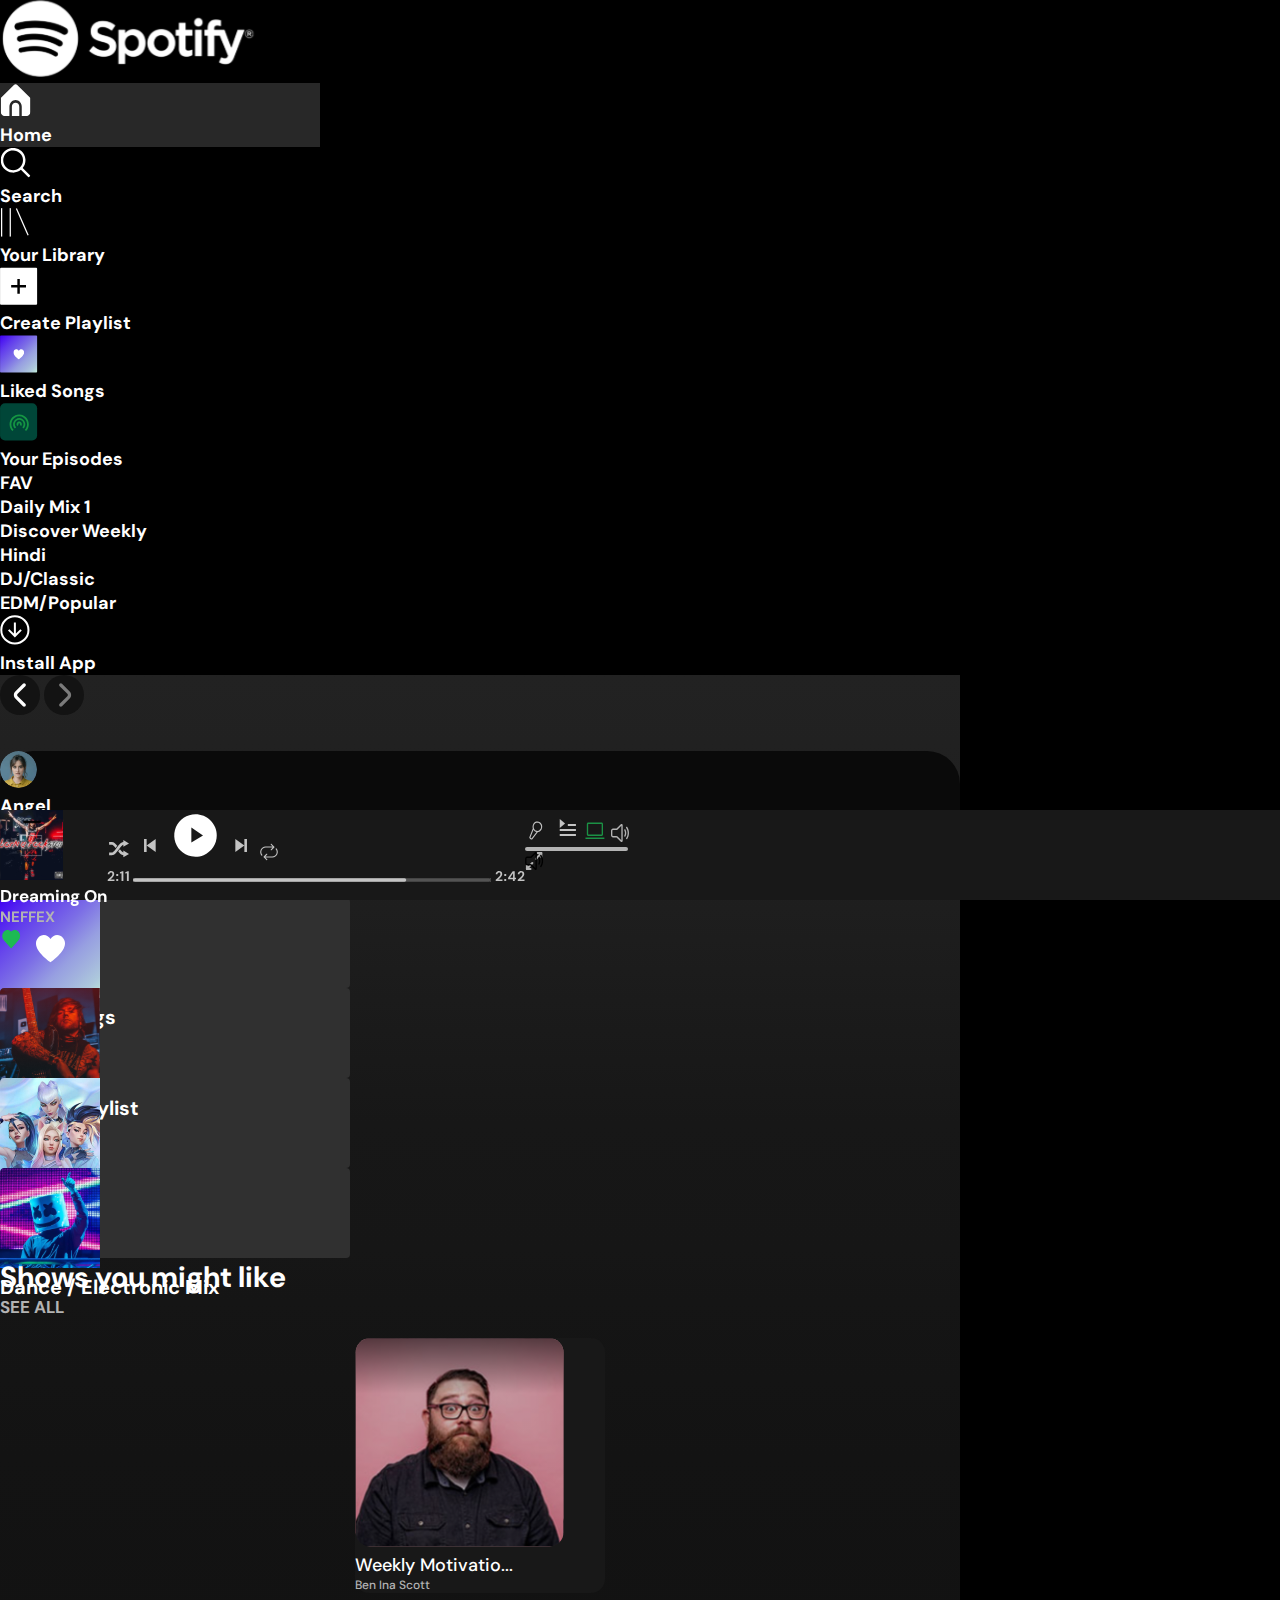
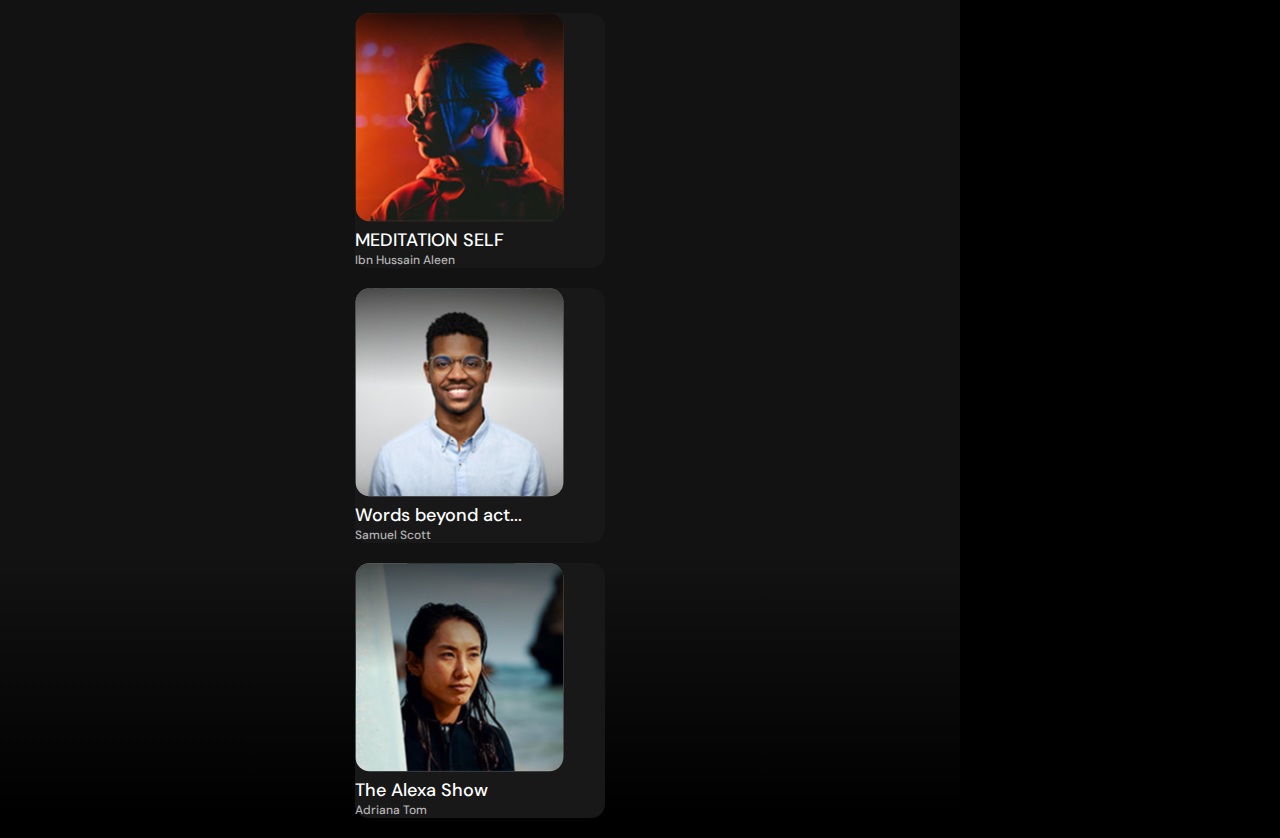
<file: index.html>
<!DOCTYPE html>
<html lang="en">
  <head>
    <meta charset="UTF-8" />
    <meta name="viewport" content="width=device-width, initial-scale=1.0" />
    <title>Spotify</title>
    <link rel="stylesheet" href="style.css" />
    <link
      href="https://cdn.jsdelivr.net/npm/bootstrap@5.3.1/dist/css/bootstrap.min.css"
      rel="stylesheet"
      integrity="sha384-4bw+/aepP/YC94hEpVNVgiZdgIC5+VKNBQNGCHeKRQN+PtmoHDEXuppvnDJzQIu9"
      crossorigin="anonymous"
    />
    <link
      rel="stylesheet"
      href="https://cdnjs.cloudflare.com/ajax/libs/font-awesome/6.4.0/css/all.min.css"
      integrity="sha512-iecdLmaskl7CVkqkXNQ/ZH/XLlvWZOJyj7Yy7tcenmpD1ypASozpmT/E0iPtmFIB46ZmdtAc9eNBvH0H/ZpiBw=="
      crossorigin="anonymous"
      referrerpolicy="no-referrer"
    />
  </head>
  <body>
    <!--header -->
    <section class="header d-flex m-0">
      <!--header-left -->
      <section class="header-left d-flex flex-column bg-black">
        <img class="logo m-2" src="./assets/left/Spotify logo.svg " alt="no-pic" />
        <section class="h-left-B1 d-flex flex-column m-2">
          <section class="p-2 d-flex align-content-center home-bg">
            <img
              class="px-3"
              src="./assets/left/fi-ss-home.svg"
              alt="no-pic"
            />
            <p  class="m-0 align-self-center ps-3">Home</p>
          </section>
          <section class="p-2 d-flex align-content-center">
            <img
              class="px-3"
              src="./assets/left/fi-rs-search.svg"
              alt="no-pic"
            />
            <p class="m-0 align-self-center ps-3">Search</p>
          </section>
          <section class="p-2 d-flex align-content-center">
            <img
              class="px-3"
              src="./assets/left/library.svg"
              alt="no-pic"
            />
            <p class="m-0 align-self-center ps-3">Your Library</p>
          </section>
        </section>
        <section class="h-left-B2 d-flex flex-column m-2">
          <section class="px-2 m-1 d-flex align-content-center">
            <img
              class="m-1 mx-2"
              src="./assets/left/Rectangle 9 (1).svg"
              alt="no-pic"
            />
            <p class="m-0 align-self-center ps-3">Create Playlist</p>
          </section>
          <section
            class="px-2 m-1 d-flex align-content-center"
          >
              <img class="m-1 mx-2"
                src="./assets/left/Rectangle 2 (2).svg"
                style="background-color: transparent"
                alt="no-pic"
              />
            <p class="m-0 align-self-center ps-3">Liked Songs</p>
          </section>
          <section
            class="px-2 m-1 d-flex align-content-center"
          >
            <img
              class="m-1 mx-2"
              src="./assets/left/Rectangle 10 (2).svg"
              alt="no-pic"
            />
            <p class="m-0 align-self-center ps-3">Your Episodes</p>
          </section>
        </section>
        <section class="h-left-B3 d-flex flex-column m-3">
          <p  class="m-0 align-self-baseline  mb-2">FAV</p>
          <p  class="m-0 align-self-baseline">Daily Mix 1</p>
          <p  class="m-0 align-self-baseline">Discover Weekly</p>
          <p  class="m-0 align-self-baseline">Hindi</p>
          <p  class="m-0 align-self-baseline">DJ/Classic</p>
          <p  class="m-0 align-self-baseline">EDM/Popular</p>
        </section>
        <section
          class="h-left-B4 py-2 px-3 d-flex align-items-center"
        >
          <img
            class="m-1 pb-3"
            src="./assets/left/grommet-icons_install-option.svg"
            alt="no-pic"
          />
          <p class=" align-self-center p-1">Install App</p>
        </section>
      </section>
      <!--header-rigth -->
      <section class="header-rigth">
        <nav class=" py-0 m-0 d-flex align-items-center justify-content-between">
            <section class="m-1 d-flex align-items-center">
               <a href="#"> <img class="nav-left m-2" src="./assets/right/fi-rr-angle-small-left (1).svg" alt="no-image"></a>
               <a class="hove d-flex align-items-center" href="http://127.0.0.1:5500/playlist.html" target="blank" >
                <img class="nav-left m-2" src="./assets/right/fi-rr-angle-small-right.svg" alt="no-image">
                <p class="hover-txt align-self-baseline m-2 p-1">Click to Action</p>
              </a>
               
              </section>
            
            <section class=" d-flex align-items-center nav-right justify-content-between">
                <img class="nav-artist" src="./assets/right/Ellipse 3.svg" alt="no-image">
                <p class="m-0 align-self-center ps-2 bg-transparent">Angel</p>
                <img class="bg-transparent m-2" src="./assets/right/fi-ss-caret-down (1).svg" alt="no-image">
            </section>
        </nav>
        <p class="my-0 ms-4 px-1 main-heading test">Good morning</p>
        <section class="first-card d-flex align-items-center mx-4 justify-content-between">
            <section class="d-flex cards-bg-1 align-items-center p-0 m-2 overflow-hidden">
                    <img  class="" src="./assets/right/Rectangle 2 (3).svg" alt="no-image">
                      <p class=" bg-transparent align-self-center ps-5 m-0">Liked Songs</p>
            </section>
            <section class="d-flex cards-bg-1  align-items-center p-0 m-2 overflow-hidden">
                    <img  class="" src="./assets/right/net.svg" alt="no-image">
                      <p class=" bg-transparent align-self-center ps-5 m-0">Neffex Playlist</p>
            </section>
            <section class="d-flex cards-bg-1  align-items-center p-0 m-2 overflow-hidden">
                    <img  class="" src="./assets/right/kda.svg" alt="no-image">
                      <p class=" bg-transparent align-self-center ps-5 m-0">K/ DA</p>
            </section>
        </section>
        <section class="d-flex align-items-center mx-4 justify-content-between">
            <section class="d-flex cards-bg-1 align-items-center p-0 m-2 overflow-hidden">
                    <img  class="" src="./assets/right/dj.svg" alt="no-image">
                      <p class=" bg-transparent align-self-center ps-5 m-0">Dance / Electronic Mix</p>
            </section>
      </section>
      <section class="h-2 d-flex align-items-center justify-content-between m-4 my-0 flex-wrap">
        <p class="h2-left">Shows you might like</p>
        <p class="h2-right">SEE ALL</p>
      </section>
      <section class="artist-block mx-4 d-flex">
        <section class="d-flex flex-column justify-content-center align-items-center artist-cards mx-3">
            <img src="./assets/Rectangle 16 (1).svg" class="card-bg-2 mt-3 px-3" alt="no-image">
            <p class="cd-title ms-4 mt-2 mb-0">Weekly Motivatio...</p>
            <p class="cd-text ms-4 my-1">Ben Ina Scott</p>
        </section>
        <section class="d-flex flex-column justify-content-center align-items-center artist-cards mx-3">
            <img src="./assets/right/Rectangle 16.svg" class="card-bg-2 mt-3 px-3" alt="no-image">
            <p class="cd-title ms-4 mt-2 mb-0">MEDITATION SELF</p>
            <p class="cd-text ms-4 my-1">Ibn Hussain Aleen</p>
        </section>
        <section class="d-flex flex-column justify-content-center align-items-center artist-cards mx-3">
            <img src="./assets/right/Rectangle 16 (1).svg" class="card-bg-2 mt-3 px-3" alt="no-image">
            <p class="cd-title ms-4 mt-2 mb-0">Words beyond act...</p>
            <p class="cd-text ms-4 my-1">Samuel Scott</p>
        </section>
        <section class="d-flex flex-column justify-content-center align-items-center artist-cards mx-3">
            <img src="./assets/right/Rectangle 16 (2).svg" class="card-bg-2 mt-3 px-3" alt="no-image">
            <p class="cd-title ms-4 mt-2 mb-0">The Alexa Show</p>
            <p class="cd-text ms-4 my-1">Adriana Tom</p>
        </section>
      </section>
        <!-- <section class="artist-block mx-4 d-flex">
        <section class="d-flex flex-column justify-content-center align-items-center artist-cards mx-3">
            <img src="./assets/Rectangle 16 (1).svg" class="card-mg mt-3 px-3" alt="no-image">
            <p class="cd-title ms-4 mt-2 mb-0">Weekly Motivatio...</p>
            <p class="cd-text ms-4 my-1">Ben Ina Scott</p>
        </section>
        <section class="d-flex flex-column justify-content-center align-items-center artist-cards mx-3">
            <img src="./assets/right/Rectangle 16.svg" class="card-mg mt-3 px-3" alt="no-image">
            <p class="cd-title ms-4 mt-2 mb-0">MEDITATION SELF</p>
            <p class="cd-text ms-4 my-1">Ibn Hussain Aleen</p>
        </section>
        <section class="d-flex flex-column justify-content-center align-items-center artist-cards mx-3">
            <img src="./assets/right/Rectangle 16 (1).svg" class="card-mg mt-3 px-3" alt="no-image">
            <p class="cd-title ms-4 mt-2 mb-0">Words beyond act...</p>
            <p class="cd-text ms-4 my-1">Samuel Scott</p>
        </section>
        <section class="d-flex flex-column justify-content-center align-items-center artist-cards mx-3">
            <img src="./assets/right/Rectangle 16 (2).svg" class="card-mg mt-3 px-3" alt="no-image">
            <p class="cd-title ms-4 mt-2 mb-0">The Alexa Show</p>
            <p class="cd-text ms-4 my-1">Adriana Tom</p>
        </section>
      </section> -->
      </section>
    </section>
    <!-- footer -->
    <footer class="footer d-flex justify-content-between mx-auto">
      <section
        class="f-left d-flex align-items-center m-2 justify-content-between"
      >
        <img src="./assets/footer-left/f-pic.svg" alt="no-image" />
        <section class="d-flex flex-column mx-3 align-items-baseline">
          <p class="f-left-txt-1 m-0">Dreaming On</p>
          <p class="f-left-txt-2 m-0">NEFFEX</p>
        </section>
        <img
          src="./assets/footer-left/bx_bxs-heart.svg"
          class=""
          alt="no-image"
        />
      </section>
      <section class="f-mid">
        <section
          class="mid-up d-flex align-items-center justify-content-center"
        >
          <img
            class="mx-2"
            src="./assets/footer-mid/raphael_shuffle.svg"
            alt="no-image"
          />
          <img
            class="mx-2"
            src="./assets/footer-mid/bx_bx-skip-previous.svg"
            alt="no-image"
          />
          <img
            class="mx-2"
            src="./assets/footer-mid/gridicons_play.svg"
            alt="no-image"
          />
          <img
            class="mx-2"
            src="./assets/footer-mid/bx_bx-skip-previous (1).svg"
            alt="no-image"
          />
          <img
            class="mx-2"
            src="./assets/footer-mid/Group (2).svg"
            alt="no-image"
          />
        </section>
        <section class="mid-down d-flex align-items-center">
          <img
            class="mx-2"
            src="./assets/footer-mid/2_11.svg"
            alt=" no=image"
          />
          <img class="bar-1 mx-2" src="./assets/footer-right/Rectangle 19 (1).svg">
          <img
            class="mx-2"
            src="./assets/footer-mid/2_42.svg"
            alt=" no=image"
          />
        </section>
      </section>
      <section class="f-right d-flex justify-content-evenly align-items-center">
        <img
          class="px-2"
          src="./assets/footer-right/ph_microphone-stage.svg"
          alt="no-image"
        />
        <img
          class="px-2"
          src="./assets/footer-right/carbon_query-queue.svg"
          alt="no-image"
        />
        <img
          class="px-2"
          src="./assets/footer-right/carbon_laptop.svg"
          alt="no-image"
        />
        <img
          class="px-2"
          src="./assets/footer-right/Group (1).svg"
          alt="no-image"
        />
        <section class="bar-2"></section>
        <img
          class="px-2"
          src="./assets/footer-right/Group (3).svg"
          alt="no-image"
        />
      </section>
    </footer>

    <script
      src="https://cdn.jsdelivr.net/npm/@popperjs/core@2.11.8/dist/umd/popper.min.js"
      integrity="sha384-I7E8VVD/ismYTF4hNIPjVp/Zjvgyol6VFvRkX/vR+Vc4jQkC+hVqc2pM8ODewa9r"
      crossorigin="anonymous"
    ></script>
    <script
      src="https://cdn.jsdelivr.net/npm/bootstrap@5.3.1/dist/js/bootstrap.min.js"
      integrity="sha384-Rx+T1VzGupg4BHQYs2gCW9It+akI2MM/mndMCy36UVfodzcJcF0GGLxZIzObiEfa"
      crossorigin="anonymous"
    ></script>
  </body>
</html>
</file>
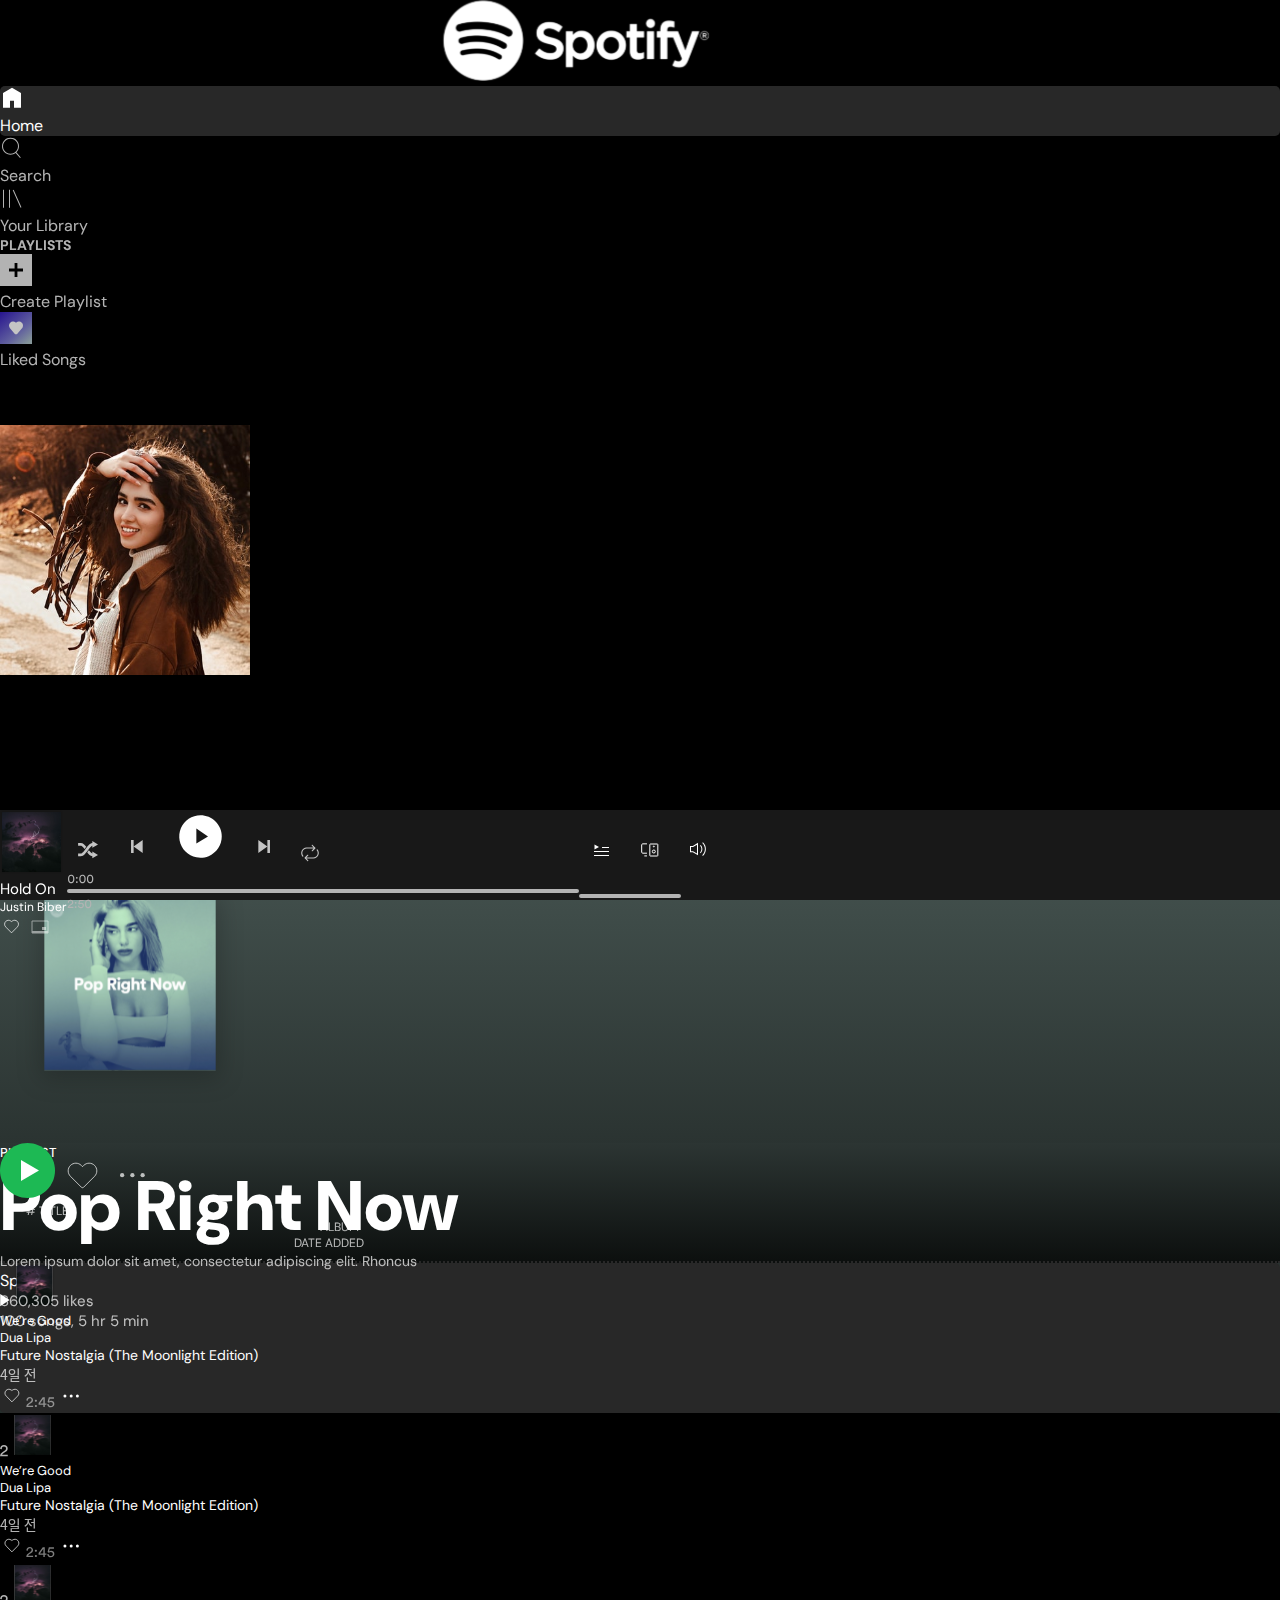
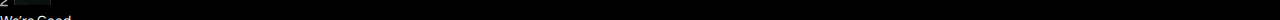
<file: playlist.html>
<!DOCTYPE html>
<html lang="en">
<head>
    <meta charset="UTF-8">
    <meta name="viewport" content="width=device-width, initial-scale=1.0">
    <title>Playlist</title>

    <link rel="stylesheet" href="p-style.css">
    <link
    href="https://cdn.jsdelivr.net/npm/bootstrap@5.3.1/dist/css/bootstrap.min.css"
    rel="stylesheet"
    integrity="sha384-4bw+/aepP/YC94hEpVNVgiZdgIC5+VKNBQNGCHeKRQN+PtmoHDEXuppvnDJzQIu9"
    crossorigin="anonymous"
  />
  <link
    rel="stylesheet"
    href="https://cdnjs.cloudflare.com/ajax/libs/font-awesome/6.4.0/css/all.min.css"
    integrity="sha512-iecdLmaskl7CVkqkXNQ/ZH/XLlvWZOJyj7Yy7tcenmpD1ypASozpmT/E0iPtmFIB46ZmdtAc9eNBvH0H/ZpiBw=="
    crossorigin="anonymous"
    referrerpolicy="no-referrer"
  />
</head>
<body>
     <!--header -->
     <section class="header d-flex">
        <!--header-left -->
        <section class="header-left d-flex flex-column">
          <img class="logo m-2 " src="./assets/left/Spotify logo.svg " alt="no-pic" />
          <section class="h-left-B1 d-flex flex-column">
            <section class="mx-2 d-flex align-content-center home-bg">
              <img
                class="px-3 py-2"
                src="./assets/playlist/Frame.svg"
                alt="no-pic"
              />
              <p  class="p-2 align-self-center m-0">Home</p>
            </section>
            <section class="mx-2 d-flex align-content-center">
              <img
                class="px-3 py-2"
                src="./assets/playlist/Frame (2).svg"
                alt="no-pic"
              />
              <p class="m-0 align-self-center p-2 opacity">Search</p>
            </section>
            <section class="mx-2 d-flex align-content-center">
              <img
                class="px-3 py-2"
                src="./assets/playlist/Frame (3).svg"
                alt="no-pic"
              />
              <p class="m-0 align-self-center p-2 opacity">Your Library</p>
            </section>
          </section>
          <section class="h-left-B2 m-1 d-flex flex-column">
            <p class="m-3 playlist-h opacity">PLAYLISTS</p>
            <section class="p-1  d-flex align-content-center">
              <img
                class="px-3 py-1"
                src="./assets/playlist/Frame (5).svg"
                alt="no-pic"
              />
              <p class="m-0 align-self-center p-1 opacity">Create Playlist</p>
            </section>
            <section class="p-1   d-flex align-content-center">
                <img class="px-3 py-1"
                  src="./assets/playlist/Frame (6).svg"
                  alt="no-pic"
                />
              <p class="m-0 align-self-center p-1 opacity">Liked Songs</p>
            </section>
          </section>

          <img class="left-img" src="./assets/playlist/album art.svg" alt="no-image">
        </section>
        <!-- header-rigth -->
        <section class="header-rigth d-flex flex-column">
            <section class="rigth-up d-flex">
                <img class="photo" src="./assets/playlist/스크린샷 2021-03-16 오후 4.04 2 (1).svg" alt="no-image">
                <section class="text p-0 d-flex flex-column  align-self-baseline align-content-center">
                     <p class="text-1">PLAYLIST</p>
                     <p class="text-2">Pop Right Now</p>
                     <p class="text-3 opacity">Lorem ipsum dolor sit amet, consectetur adipiscing elit. Rhoncus</p>
                     <section class="d-flex align-items-center">
                      <p class="text-4"></p>Spotify</p>
                      <p class="text-5 opacity"><i class="fa fa-circle" style="font-size:3px"></i> 860,305 likes</p>
                      <p class="text-5 opacity"><i class="fa fa-circle" style="font-size:3px"></i> 100 songs, 5 hr 5 min</p>
                     </section>
              </section>
            </section>
            <!-- right-mid -->
            
            <section class="right-mid bg d-flex flex-column">
            <section class="right-mid bg d-flex flex-column">
            <section class="rigth-mid-1 d-flex py-1">
                <img class="mx-2" src="./assets/playlist/thumb_play.svg" alt="no-image">
                <img class="mx-2" src="./assets/playlist/heart.svg" alt="no-image">
                <img class="mx-2" src="./assets/playlist/more_big.svg" alt="no-image">
            </section>
           
            <section class="rigth-mid-2 mx-2 d-flex align-items-center ">
                <p class="mid-2-txt-1"># TITLE</p>
                <p class="mid-2-txt-2">ALBUM</p>
                <p class="mid-2-txt-3">DATE ADDED</p>
                </section>
                <section class="v-line"></section>
            </section>
            <!-- rigth-down-card  -->
            <section class="rigth-downd-flex flex-column">
              <!-- <section class="card-col-1"> -->
                <section class=" py-2 px-1 card-bg-1 d-flex align-items-center justify-content-between mx-2">
                    <section class="sect-1 d-flex">
                      <img class="px-1" src="./assets/playlist/card/Polygon 2.svg" alt="no-image">
                      <img class="px-1" src="./assets/playlist/card/Rectangle 9.svg" alt="no-image">
                      <section class="sect-1-txt align-items-center px-1">
                        <p class="sect-1-txt-1 m-0">We’re Good</p>
                        <p class="sect-1-txt-2 m-0">Dua Lipa</p>
                      </section>
                    </section>  
                    <section class="sect-2">
                    Future Nostalgia (The Moonlight Edition)
                    </section>  
                    <section class="sect-3">
                    4일 전
                    </section>  
                    <section class="sect-4 d-flex">
                      <img src="./assets/playlist/card/heart.svg" alt="no-image">
                      <img class="opacity px-2" src="./assets/playlist/card/2_45.svg" alt="no-image">
                      <img class="" src="./assets/playlist/more.svg" alt="no-image">
                    </section>  
                </section>
                <section class="card-col d-flex flex-column">
                <section class="p-2 card-horizntal d-flex align-items-center justify-content-between mx-2">
                    <section class="sect-1 d-flex">
                      <img class="px-1" src="./assets/playlist/card/2.svg" alt="no-image">
                      <img class="px-1" src="./assets/playlist/card/Rectangle 9.svg" alt="no-image">
                      <section class="sect-1-txt align-items-center px-1">
                        <p class="sect-1-txt-1 m-0">We’re Good</p>
                        <p class="sect-1-txt-2 m-0">Dua Lipa</p>
                      </section>
                    </section>  
                    <section class="sect-2">
                    Future Nostalgia (The Moonlight Edition)
                    </section>  
                    <section class="sect-3">
                    4일 전
                    </section>  
                    <section class="sect-4 d-flex">
                      <img src="./assets/playlist/card/heart.svg" alt="no-image">
                      <img class="opacity px-2" src="./assets/playlist/card/2_45.svg" alt="no-image">
                      <img class="" src="./assets/playlist/more.svg" alt="no-image">
                    </section>  
                </section>
                <section class="p-2 card-horizntal d-flex align-items-center justify-content-between mx-2">
                    <section class="sect-1 d-flex">
                      <img class="px-1" src="./assets/playlist/card/2.svg" alt="no-image">
                      <img class="px-1" src="./assets/playlist/card/Rectangle 9.svg" alt="no-image">
                      <section class="sect-1-txt align-items-center px-1">
                        <p class="sect-1-txt-1 m-0">We’re Good</p>
                        <p class="sect-1-txt-2 m-0">Dua Lipa</p>
                      </section>
                    </section>  
                    <section class="sect-2">
                    Future Nostalgia (The Moonlight Edition)
                    </section>  
                    <section class="sect-3">
                    4일 전
                    </section>  
                    <section class="sect-4 d-flex">
                      <img src="./assets/playlist/card/heart.svg" alt="no-image">
                      <img class="opacity px-2" src="./assets/playlist/card/2_45.svg" alt="no-image">
                      <img class="" src="./assets/playlist/more.svg" alt="no-image">
                    </section>  
                </section>
                <section class="p-2 card-horizntal d-flex align-items-center justify-content-between mx-2">
                    <section class="sect-1 d-flex">
                      <img class="px-1" src="./assets/playlist/card/2.svg" alt="no-image">
                      <img class="px-1" src="./assets/playlist/card/Rectangle 9.svg" alt="no-image">
                      <section class="sect-1-txt align-items-center px-1">
                        <p class="sect-1-txt-1 m-0">We’re Good</p>
                        <p class="sect-1-txt-2 m-0">Dua Lipa</p>
                      </section>
                    </section>  
                    <section class="sect-2">
                    Future Nostalgia (The Moonlight Edition)
                    </section>  
                    <section class="sect-3">
                    4일 전
                    </section>  
                    <section class="sect-4 d-flex">
                      <img src="./assets/playlist/card/heart.svg" alt="no-image">
                      <img class="opacity px-2" src="./assets/playlist/card/2_45.svg" alt="no-image">
                      <img class="" src="./assets/playlist/more.svg" alt="no-image">
                    </section>  
                </section>
                <section class="p-2 card-horizntal d-flex align-items-center justify-content-between mx-2">
                    <section class="sect-1 d-flex">
                      <img class="px-1" src="./assets/playlist/card/2.svg" alt="no-image">
                      <img class="px-1" src="./assets/playlist/card/Rectangle 9.svg" alt="no-image">
                      <section class="sect-1-txt align-items-center px-1">
                        <p class="sect-1-txt-1 m-0">We’re Good</p>
                        <p class="sect-1-txt-2 m-0">Dua Lipa</p>
                      </section>
                    </section>  
                    <section class="sect-2">
                    Future Nostalgia (The Moonlight Edition)
                    </section>  
                    <section class="sect-3">
                    4일 전
                    </section>  
                    <section class="sect-4 d-flex">
                      <img src="./assets/playlist/card/heart.svg" alt="no-image">
                      <img class="opacity px-2" src="./assets/playlist/card/2_45.svg" alt="no-image">
                      <img class="" src="./assets/playlist/more.svg" alt="no-image">
                    </section>  
                </section>
                <section class="p-2 card-horizntal d-flex align-items-center justify-content-between mx-2">
                    <section class="sect-1 d-flex">
                      <img class="px-1" src="./assets/playlist/card/2.svg" alt="no-image">
                      <img class="px-1" src="./assets/playlist/card/Rectangle 9.svg" alt="no-image">
                      <section class="sect-1-txt align-items-center px-1">
                        <p class="sect-1-txt-1 m-0">We’re Good</p>
                        <p class="sect-1-txt-2 m-0">Dua Lipa</p>
                      </section>
                    </section>  
                    <section class="sect-2">
                    Future Nostalgia (The Moonlight Edition)
                    </section>  
                    <section class="sect-3">
                    4일 전
                    </section>  
                    <section class="sect-4 d-flex">
                      <img src="./assets/playlist/card/heart.svg" alt="no-image">
                      <img class="opacity px-2" src="./assets/playlist/card/2_45.svg" alt="no-image">
                      <img class="" src="./assets/playlist/more.svg" alt="no-image">
                    </section>  
                </section>
                <section class="p-2 card-horizntal d-flex align-items-center justify-content-between mx-2">
                    <section class="sect-1 d-flex">
                      <img class="px-1" src="./assets/playlist/card/2.svg" alt="no-image">
                      <img class="px-1" src="./assets/playlist/card/Rectangle 9.svg" alt="no-image">
                      <section class="sect-1-txt align-items-center px-1">
                        <p class="sect-1-txt-1 m-0">We’re Good</p>
                        <p class="sect-1-txt-2 m-0">Dua Lipa</p>
                      </section>
                    </section>  
                    <section class="sect-2">
                    Future Nostalgia (The Moonlight Edition)
                    </section>  
                    <section class="sect-3">
                    4일 전
                    </section>  
                    <section class="sect-4 d-flex">
                      <img src="./assets/playlist/card/heart.svg" alt="no-image">
                      <img class="opacity px-2" src="./assets/playlist/card/2_45.svg" alt="no-image">
                      <img class="" src="./assets/playlist/more.svg" alt="no-image">
                    </section>  
                </section>
                <section class="p-2 card-horizntal d-flex align-items-center justify-content-between mx-2">
                    <section class="sect-1 d-flex">
                      <img class="px-1" src="./assets/playlist/card/2.svg" alt="no-image">
                      <img class="px-1" src="./assets/playlist/card/Rectangle 9.svg" alt="no-image">
                      <section class="sect-1-txt align-items-center px-1">
                        <p class="sect-1-txt-1 m-0">We’re Good</p>
                        <p class="sect-1-txt-2 m-0">Dua Lipa</p>
                      </section>
                    </section>  
                    <section class="sect-2">
                    Future Nostalgia (The Moonlight Edition)
                    </section>  
                    <section class="sect-3">
                    4일 전
                    </section>  
                    <section class="sect-4 d-flex">
                      <img src="./assets/playlist/card/heart.svg" alt="no-image">
                      <img class="opacity px-2" src="./assets/playlist/card/2_45.svg" alt="no-image">
                      <img class="" src="./assets/playlist/more.svg" alt="no-image">
                    </section>  
                </section>
              </section>
            </section>
          </section>
            </section>
        </section>
     </section>
        <!-- footer -->
     <footer class="footer d-flex justify-content-between m-0 p-0">
        <section
          class="f-left d-flex align-items-center p-0 m-2 justify-content-between"
        >
          <img src="./assets/playlist/Rectangle 9.svg" alt="no-image" />
          <section class="d-flex flex-column mx-3">
            <p class="f-left-txt m-0 p-0">Hold On</p>
            <p class="f-left-txt-2 m-0">Justin Biber</p>
          </section>
          <img
            src="./assets/playlist/heart-footer.svg"
            class=""
            alt="no-image"
          />
          <img
            src="./assets/playlist/pip.svg"
            class=""
            alt="no-image"
          />
        </section>
        <section class="f-mid">
          <section
            class="mid-up d-flex align-items-center justify-content-center"
          >
            <img
              class="margin-footer-1"
              src="./assets/footer-mid/raphael_shuffle.svg"
              alt="no-image"
            />
            <img
              class="margin-footer-1"
              src="./assets/footer-mid/bx_bx-skip-previous.svg"
              alt="no-image"
            />
            <img
              class="margin-footer-1"
              src="./assets/footer-mid/gridicons_play.svg"
              alt="no-image"
            />
            <img
              class="margin-footer-1" 
              src="./assets/footer-mid/bx_bx-skip-previous (1).svg"
              alt="no-image"
            />
            <img
              class="margin-footer-1"
              src="./assets/footer-mid/Group (2).svg"
              alt="no-image"
            />
          </section>
          <section class="mid-down d-flex align-items-center">
            <img
              class="margin-footer"
              src="./assets/playlist/0_00.svg"
              alt=" no=image"
            />
            <section class="bar-1 mx-2 d-flex align-items-center">
            </section>
            <img
              class="margin-footer"
              src="./assets/playlist/2_50.svg"
              alt=" no=image"
            />
          </section>
        </section>
        <section class="f-right d-flex justify-content-evenly">
          
          <img
            class="margin-footer-2 overflow-hidden"
            src="./assets/playlist/list.svg"
            alt="no-image"
          />
          <img
            class="margin-footer-2"
            src="./assets/playlist/device.svg"
            alt="no-image"
          />
          <img
            class="margin-footer-2"
            src="./assets/playlist/sound.svg"
            alt="no-image"
          />
          <section class="bar-2 mx-2 d-flex align-self-center">
          </section>
        </section>
      </footer>
    <script
      src="https://cdn.jsdelivr.net/npm/@popperjs/core@2.11.8/dist/umd/popper.min.js"
      integrity="sha384-I7E8VVD/ismYTF4hNIPjVp/Zjvgyol6VFvRkX/vR+Vc4jQkC+hVqc2pM8ODewa9r"
      crossorigin="anonymous"
    ></script>
    <script
      src="https://cdn.jsdelivr.net/npm/bootstrap@5.3.1/dist/js/bootstrap.min.js"
      integrity="sha384-Rx+T1VzGupg4BHQYs2gCW9It+akI2MM/mndMCy36UVfodzcJcF0GGLxZIzObiEfa"
      crossorigin="anonymous"
    ></script>
</body>
</html>
</file>
<file: style.css>
@import url("https://fonts.googleapis.com/css2?family=DM+Sans:opsz@9..40&family=Poppins&family=Roboto&display=swap");
* {
  margin: 0px;
  padding: 0px;
  color: white;
  font-family: "DM Sans", sans-serif;
}

body {
  width: 100%;
  height: 100%;

  background: #000;
}
.header {
  width: 100%;
  height: 92%;
  font-size: 18px;
  font-weight: 700;
}
.logo {
  width: 80%;
  height: 10%;
}
.header-left {
  width: 17%;
  height: 100%;
  background-color: #000;
  font-size: 18px;
  font-weight: 700;
}
.home-bg {
  background-color: #282828;
}
.home-bg > img,
.home-bg > p {
  background-color: transparent;
}

.header-rigth {
  width: 83%;
  height: 100%;
  background: linear-gradient(
    180deg,
    #222 0%,
    #1f1f1f 11.64%,
    #171717 25.66%,
    #161616 32.94%,
    #151515 35.98%,
    #131313 44.89%,
    #121212 55.22%,
    #121212 75.34%,
    #121212 85.45%,
    rgba(18, 18, 18, 0) 100%
  );
}
.nav-left {
  width: 40px;
  height: 40px;
  border-radius: 50%;
  background-color: #131313;
}
.hover-txt {
  opacity: 0;
}
.hove {
  transition: all 0.1s ease;
  text-decoration: none;
}
.hover-txt {
  width: 140px;
  height: 30px;
  border-radius: 5px;
  background: linear-gradient(
    135deg,
    #4000f4 0%,
    #603aed 22.48%,
    #7c6ee6 46.93%,
    #979fe1 65.71%,
    #a2b3de 77.68%,
    #adc8dc 88.93%,
    #c0ecd7 100%
  );
  opacity: 0;
}

.hove:hover .hover-txt {
  opacity: 1;
}
.nav-right {
  border-radius: 33px;
  background: #0a0a0a;
}
.nav-artist {
  background-color: transparent;
  border-radius: 37px;
}
.main-heading {
  font-size: 38px;
  font-weight: 700;
  letter-spacing: -1.14px;
}
.first-card {
  flex-wrap: wrap;
}
.cards-bg-1 {
  width: 350px;
  height: 90px;
  font-size: 20px;
  font-weight: 700;
  border-radius: 4px;
  background: #303030;
}
.mg-img {
  width: 30%;
  height: 100%;
}

.h2-left {
  font-size: 29px;
  font-weight: 700;
}
.h2-right {
  color: #b3b3b3;
  font-size: 17px;
  font-weight: 700;
}
.block-block {
  width: 70vw;
}
.artist-cards {
  background: #181818;
  width: 250px;
  border-radius: 14px;
}
.cards-mg-2 {
  border-radius: 20px;
  width: 250px;
  height: 200px;
  background: transparent;
}

.cd-title {
  font-size: 18px;
  font-weight: 500;
  align-self: baseline;
}
.cd-text {
  color: #b3b3b3;
  font-size: 12px;
  font-weight: 500;
  align-self: baseline;
}
.footer {
  width: 100%;
  height: 10%;
  position: fixed;
  left: 0px;
  bottom: 0px;
  display: flex;
  background: #181818;
  z-index: 200;
}
.f-left-txt-1 {
  font-size: 17px;
  font-weight: 700;
}
.f-left-txt-2 {
  color: #b3b3b3;
  font-size: 15px;
  font-weight: 700;
}
.bar-1 {
  width: 28vw;
  height: 4px;
  border-radius: 2px;
}
.bar-2 {
  width: 8vw;
  height: 4px;
  border-radius: 2.5px;
  background: #b3b3b3;
}
.rigth-mid-2 {
  opacity: 0.10000000149011612;
}

@media screen and (max-width: 1360px) and (min-width: 991px) {
  .header {
    width: 100%;
    height: 90%;
  }
  .header-left {
    width: 25%;
    height: 100%;
    background: #000;
  }
  .header-rigth {
    width: 75%;
    height: 100%;
  }
  .footer {
    width: 100%;
    height: 10%;
  }
  .first-card {
    flex-wrap: wrap;
  }
  .artist-cards {
    margin: 20px auto !important;
  }
  .artist-block {
    flex-wrap: wrap;
  }
  .nav {
    margin-inline: 100px !important;
  }
}
@media screen and (max-width: 991px) and (min-width: 767px) {
  .header {
    width: 100%;
    height: 90%;
  }
  .header-left {
    width: 30%;
    height: 100%;
    background: #000;
  }
  .header-rigth {
    width: 70%;
    height: 100%;
  }
  .footer {
    width: 100%;
    height: 10%;
  }
  .first-card {
    flex-wrap: wrap;
  }
  .artist-cards {
    margin: 20px auto !important;
  }
  .artist-block {
    flex-wrap: wrap;
  }
  .nav {
    margin-inline: 100px !important;
  }
}
@media screen and (max-width: 767px) {
  .header {
    width: 100%;
    height: 90%;
  }
  .header-left {
    background: #000;
    width: 35%;
    height: 100%;
  }
  .header-rigth {
    width: 65%;
    height: 100%;
  }
  .footer {
    flex-direction: column;
    flex-wrap: wrap;
    width: 100%;
    height: 10%;
  }
  .artist-cards {
    margin: 20px auto !important;
  }
  .artist-block {
    padding: 20px;
    flex-wrap: wrap;
  }
}
</file>
<file: p-style.css>
@import url("https://fonts.googleapis.com/css2?family=DM+Sans:opsz@9..40&family=Poppins&family=Roboto&display=swap");
* {
  margin: 0px;
  padding: 0px;
  color: white;
  font-family: "DM Sans", sans-serif;
}

.header {
  width: 100vw;
  height: 90vh;
  background: linear-gradient(180deg, #90aea7 0%, #000 100%);
}
.header-left {
  flex: 1;
  height: 90vh;
  background: #000;
  /* overflow: hidden; */
}
.header-rigth {
  flex: 5;
  height: 90vh;
  overflow: hidden;
}
.footer {
  width: 100vw;
  height: 10vh;
  position: fixed;
  left: 0px;
  bottom: 0px;
  display: flex;
  background: #181818;
  z-index: 200;
  /* overflow: hidden; */
}

.logo {
  width: 90%;
  height: 10%;
}
.header-left > p {
  font-size: 14;
  font-weight: 700;
  opacity: 0.699999988079071;
  width: 20%;
  background: #000;
}
.home-bg {
  border-radius: 5px;
  background-color: #282828;
}
.home-bg > img,
.home-bg > p {
  background-color: transparent;
}
.opacity {
  opacity: 0.699999988079071;
}
.playlist-h {
  font-size: 14px;
  font-weight: 700;
}

.left-img {
  margin-right: 3vw;
  margin-top: 5vh;
  width: 15vw;
  height: 30vh;
  overflow: hidden;
}
.rigth-up{
 height: 30vh;
 margin-top: 7vh;
}
.right-mid-bg{
  width: 100%;
 height: 10vh;
 background-color: rgb(44, 44, 44);
}
  
.rigth-down{
    width: 100%;
  height: 30vh;
  overflow: hidden;
}
.photo {
  width: 18vw;
  height: 100%;
}
.text{
  margin-top: 4vh;
}
.text-1 {
  margin: 0px;
  font-size: 13px;
  font-weight: 500;
}
.text-2 {
  margin: 0px;
  font-size: 70px;
  font-weight: 900;
}
.text-3 {
  margin: 0px;
  font-size: 14px;
  font-weight: 400;
}
.text-4 {
  margin: 0px;
  font-size: 15px;
  font-weight: 700;
}
.text-5{
  margin: 0px;
  font-size: 15px;
  font-weight: 400;
}

.rigth-mid-1 {
  width: 100%;
  background-color: transparent;
}
.rigth-mid-2 {
  opacity: 0.699999988079071;
  font-size: 12px;
  font-weight: 400;
}
.mid-2-txt-1 {
  margin: 0%;
  margin-left: 2vw;
}
.mid-2-txt-2 {
  margin: 0%;
  margin-left: 25vw;
}
.mid-2-txt-3 {
  margin: 0%;
  margin-left: 23vw;
}
.v-line{
  border-bottom: 2px dotted #282828;;
  width: 100%;
  padding-bottom: 10px;
}

.bg{
  background-image: linear-gradient(to bottom ,rgb(44,53,51),rgb(12,15,14));
}
.card-bg-1 {
  border-radius: 5px;
  
  background-color: #282828;
}
.card-col{
  background-color: #000;
}

.sect-1-txt {
  font-size: 15px;
  font-weight: 600;
}
.sect-1-txt {
  font-size: 13px;
  font-weight: 400;
}
.sect-2 {
  font-size: 14px;
  font-weight: 400;
}
.sect-3 {
  font-family: Noto Sans CJK KR;
  font-size: 14px;
  font-weight: 400;
  opacity: 0.699999988079071;
}

.f-left-txt {
  font-size: 15px;
  font-weight: 400;
}
.f-left-txt-2 {
  font-size: 12px;
  font-weight: 400;
}
.bar-1 {
  width: 40vw;
  height: 4px;
  border-radius: 2.273px;
  background: #b3b3b3;
}
.bar-2 {
  width: 8vw;
  height: 4px;
  border-radius: 2.273px;
  background: #b3b3b3;
}
.margin-footer-1{
  margin: 0.1vh 0.7vw ;
  
}
.margin-footer-2{
  margin: 3vh 0.8vw ;
  
}

 @media screen and (max-width: 1360px) and (min-width: 991px) {
  .header {
    width: 100%;
    height: 90%;
  }
  .header-left {
    flex: 2;
    background: #000;
  }
  .header-rigth {
    flex: 7;
  }
  .footer {
    width: 100%;
    height: 10%;
  }
  
  .photo {
    width: 260px;
    height: 230px;
  }
  .text-2{
       font-size: 70px;
  }
  
  .left-img{
    margin-left: 0px;
    width: 250px;
  }
}
@media screen and (max-width: 991px) and (min-width: 767px) {
  .header {
    width: 100%;
    height: 90%;
  }
  .header-left {
    flex: 2;
    background: #000;
  }
  .header-rigth {
    flex: 5;
  }
  .footer {
    width: 100%;
    height: 10%;
  }
  .photo {
    width: 240px;
    height: 230px;
  }
  .text-2{
       font-size: 50px;
  }
  
  .left-img{
    width: 200px;
  }
} 
@media screen and (max-width: 767px) and (min-width:625px) {
  .header {
    width: 100vw;
    height: 90vh;
  }
  .header-left {
    background: #000;
    flex: 2;
  }
  .header-rigth {
    flex: 6;
  }
  .footer {
    justify-content: center !important;
    width: 100vw;
    height: 10vh;
  }
  .f-left{
    margin: 0% !important;
  }
  .photo {
    width: 200px;
    height: 100%;
  }
  .left-img{
    width: 160px;
  }
.bar-1 {
  width: 20vw;
  height: 4px;
}
.bar-2 {
  width: 5vw;
  height: 4px;
}

.card-bg-1{
  flex-wrap: wrap !important;
 /* flex-direction: column !important; */
 align-content: baseline !important;
}
.card-horizntal {
  flex-wrap: wrap !important;
  /* flex-direction: column !important; */
}

.text-2{
  font-size: 40px;
}
.text-3{
  font-size: 12px;
}
.text-4{
  font-size: 8px;
}
.text-5{
font-size: 10px;
}
}
@media screen and (max-width: 625px) {
  .header {
    width: 100vw;
    height: 90vh;
  }
  .header-left {
    background: #000;
    flex: 2;
  }
  .header-rigth {
    flex: 5;
  }
  .footer {
    justify-content: center !important;
    width: 100vw;
    height: 10vh;
  }
  .f-left{
    margin: 0% !important;
  }
  .photo {
    width: 200px;
    height: 100%;
  }
  .left-img{
    width: 160px;
  }
.bar-1 {
  width: 20vw;
  height: 4px;
}
.bar-2 {
  width: 5vw;
  height: 4px;
}

.card-bg-1{
  flex-wrap: wrap !important;
 /* flex-direction: column !important; */
 align-content: baseline !important;
}
.card-horizntal {
  flex-wrap: wrap !important;
  /* flex-direction: column !important; */
}

.text-2{
  font-size: 30px;
}
.text-3{
  font-size: 8px;
}
.text-4{
  font-size: 7px;
}
.text-5{
font-size: 7px;
}
}
</file>
